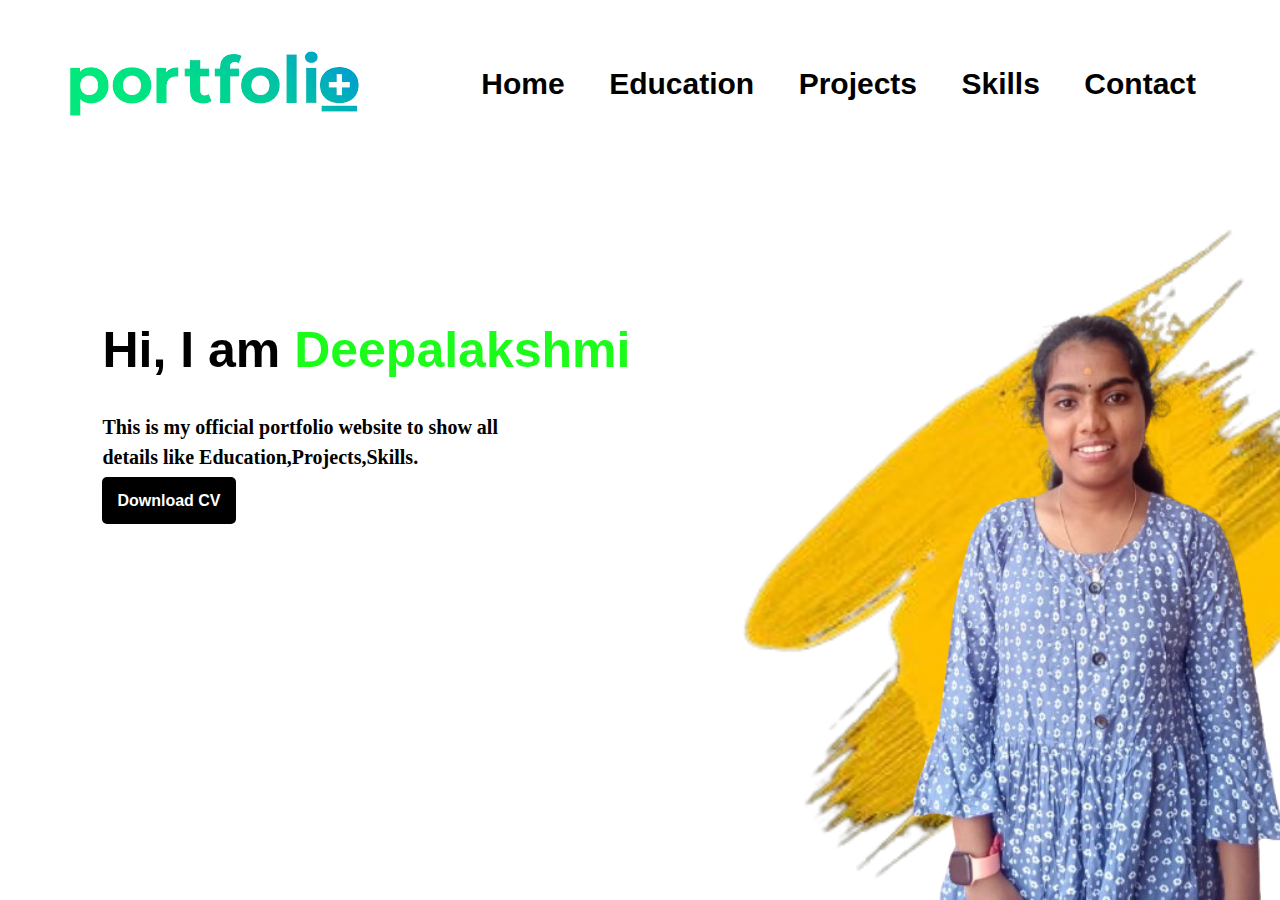
<file: index.html>
<!DOCTYPE html>
<html lang="en">
<head>
    <meta charset="UTF-8">
    <meta name="viewport" content="width=device-width, initial-scale=1.0">
    <title>Personal Portfolio</title>
    <link rel="stylesheet" href="style.css">
</head>
<body>
    <div class="hero">
        <nav>
            <img src="images.png" alt="portfolio" class="logo">
            <ul>
                <li><a href="#">Home</a></li>
                <li><a href="edu.html">Education</a></li>
                <li><a href="pro.html">Projects</a></li>
                <li><a href="skills.html">Skills</a></li>
                <li><a href="contact.html">Contact</a></li>

            </ul>
        </nav>
        <div class="main">
            <h1>Hi, I am <span>Deepalakshmi</span></h1>
            <p>This is my official portfolio  website to show all
                <br> details like Education,Projects,Skills.</p>
            <a href="Deepalakshmi T.pdf">Download CV</a>
        </div>
        <div class="images">
            <img src="shapes.png" alt="shape" class="shape">
            <img src="deepa.png" alt="photo" class="girl">

        </div>
    </div>
    
</body>
</html>
</file>
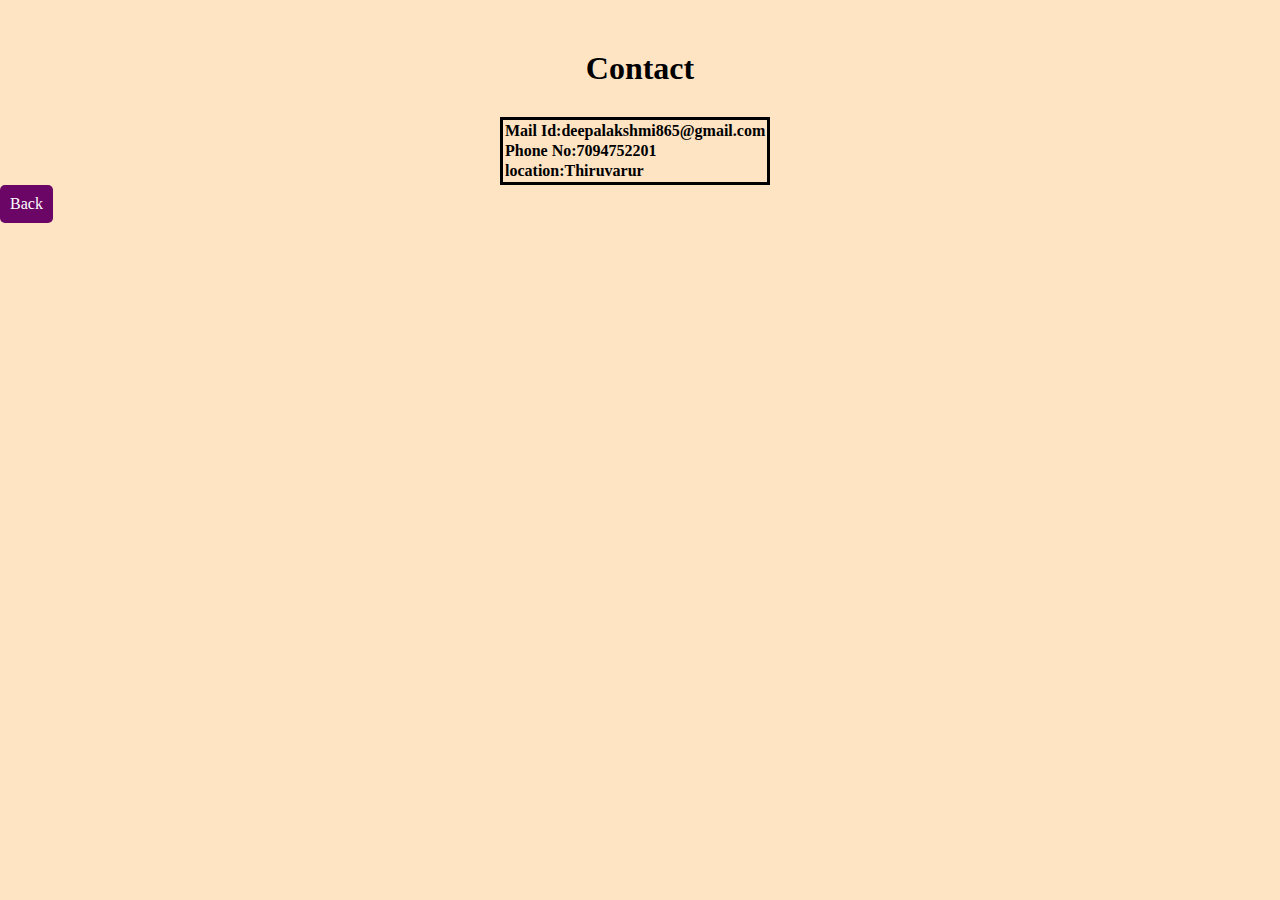
<file: contact.html>
<!DOCTYPE html>
<html lang="en">
<head>
    <meta charset="UTF-8">
    <meta name="viewport" content="width=device-width, initial-scale=1.0">
    <title>Contact</title>
    <style>
         *{
            margin: 0;
            padding: 0;
            background-color: bisque;
        }
        h1{
    margin-top: 50px;
}
table{
    border: solid;
    align-items: center;
    margin-left: 500px;
    margin-right: 500px;
    margin-top: 30px;
    font-family: Cambria, Cochin, Georgia, Times, 'Times New Roman', serif;
    font-weight: bold;
    
}

        a{
    border-radius: 5px;
    padding: 10px;
    text-decoration: none;
    background-color: rgb(107, 5, 102);
    color: white;
    position:absolute;
}
a:hover
{
    background-color: black;
}
    </style>
</head>
<body>
    <center>
        <h1>Contact</h1>
    </center>
    <form>
        <table>
            <tr>
               <label> <td>Mail Id:deepalakshmi865@gmail.com</td></label>
            </tr>
            <tr>
               <label><td>Phone No:7094752201</td></label> 
            </tr>
            <tr>
              <label><td>location:Thiruvarur</td></label>  
            </tr>

        </table>
    </form>
    <a href="index.html">Back</a>
</body>
</html>
</file>
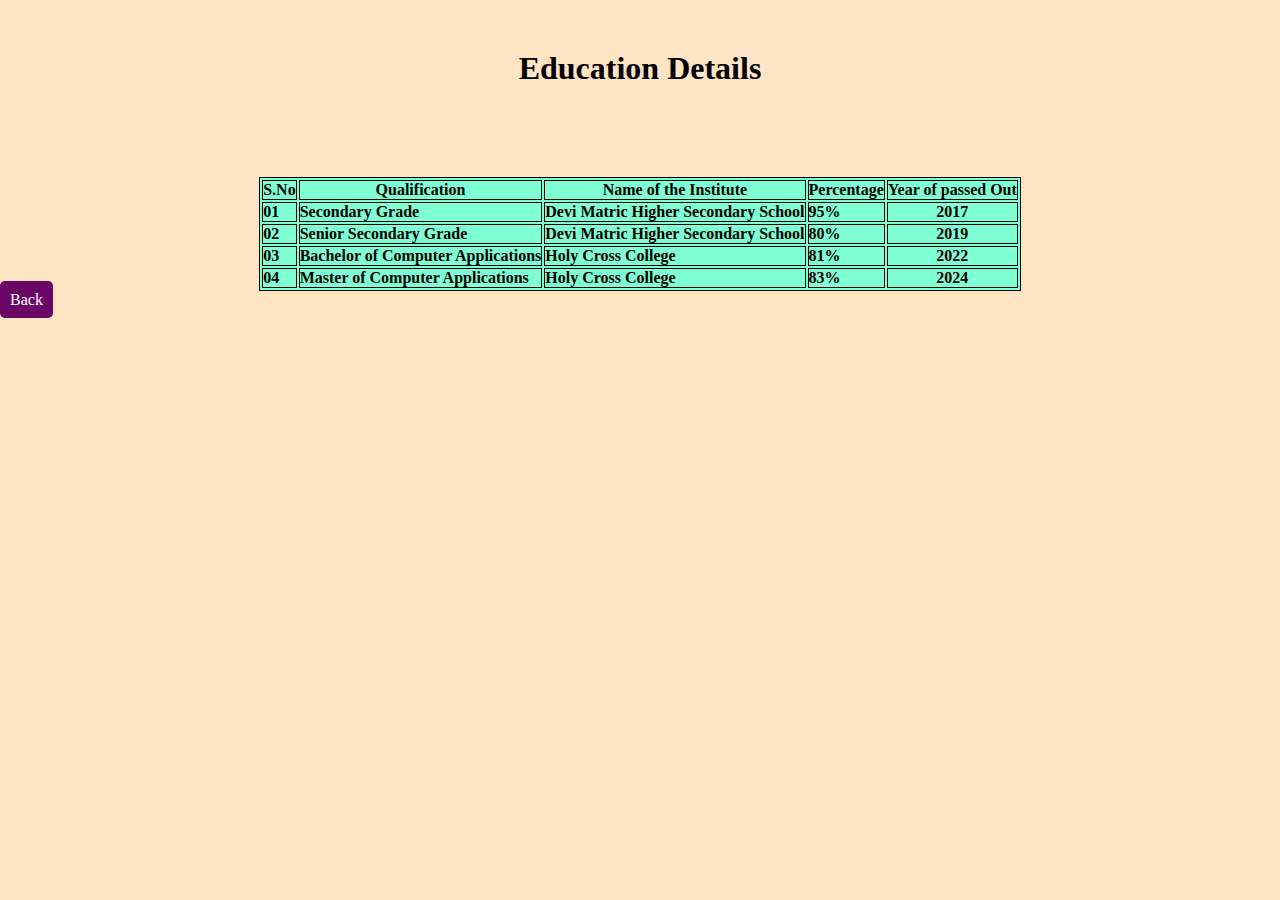
<file: edu.html>
<!DOCTYPE html>
<html lang="en">
<head>
    <meta charset="UTF-8">
    <meta name="viewport" content="width=<device-width>, initial-scale=1.0">
    <title>Education</title>
    <style>
        *{
            margin: 0;
            padding: 0;
            background-color: bisque;
        }
       table, th, td {
        margin-top: 90px;
  border:1px solid black;
  background-color: aquamarine;
  font-weight: bold;
}
h1{
    margin-top: 50px;
}
a{
    border-radius: 5px;
    padding: 10px;
    text-decoration: none;
    background-color: rgb(107, 5, 102);
    color: white;
}
a:hover
{
    background-color: black;
}
    </style>
    
    
</head>
<body>
    <center><h1> Education Details</h1></center>
    <center>
        <table>
            <tr>
            <th>S.No  </th>
            <th>Qualification</th>
            <th>Name of the Institute</th>
            <th>Percentage</th>
            <th>Year of passed Out</th>
            </tr>
            <tr>
                <td>01 </td>
                <td>Secondary Grade</td>
                <td>Devi Matric Higher Secondary School</td>
                <td>95%</td>
                <th>2017</th>
    
                </tr>
                <tr>
                    <td>02 </td>
                    <td> Senior Secondary Grade</td>
                    <td>Devi Matric Higher Secondary School</td>
                    <td>80%</td>
                    <th>2019</th>
        
                    </tr>
                    <tr>
                        <td>03 </td>
                        <td> Bachelor of Computer Applications</td>
                        <td>Holy Cross College </td>
                        <td>81%</td>
                        <th>2022</th>
            
                        </tr>
                        <tr>
                            <td>04 </td>
                            <td> Master of Computer Applications</td>
                            <td>Holy Cross College </td>
                            <td>83%</td>
                            <th>2024</th>
                
                            </tr>
            
           
        </table>
    </center>
     <a href="index.html">Back</a>
  
    
</body>
</html>
</file>
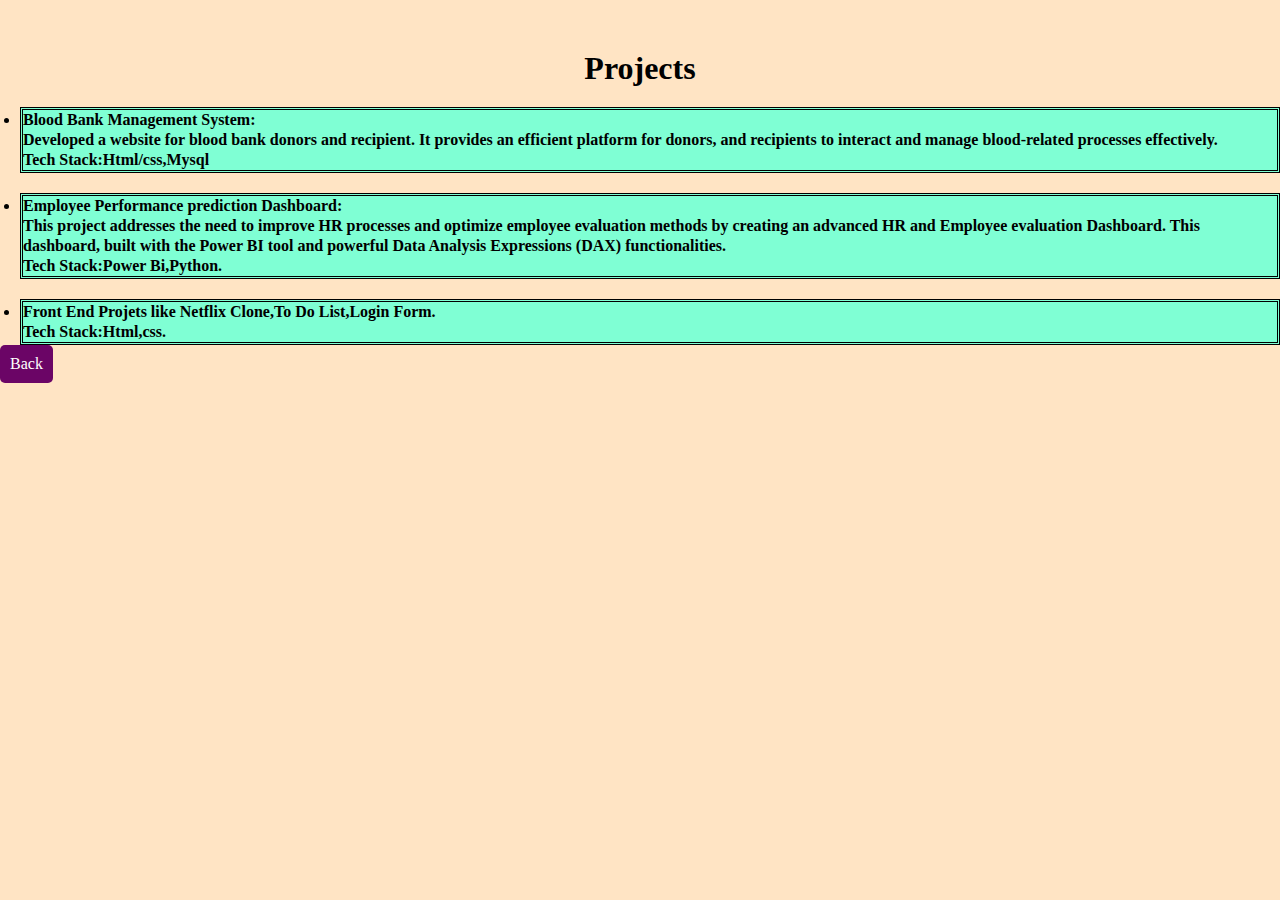
<file: pro.html>
<!DOCTYPE html>
<html lang="en">
<head>
    <meta charset="UTF-8">
    <meta name="viewport" content="width=device-width, initial-scale=1.0">
    <title>project</title>
    <style>
        *
        {
            margin: 0;
            padding: 0;
            background-color: bisque;
        }
        h1{
    margin-top: 50px;
}
ul li{
    background-color:aquamarine;
    border: double;
    font-weight: bold;
    margin-left: 20px;
    margin-top: 20px;
    line-height: 20px;
}
a{
    border-radius: 5px;
    
    text-decoration: none;
    background-color: rgb(107, 5, 102);
    color: white;
    align-items: last baseline;
    padding: 10px;
    position: absolute;
}
a:hover
{
    background-color: black;
    
}
    </style>

</head>
<body>
    <center><h1>Projects</h1></center>
    
    <ul><li>Blood Bank Management System:<br>
        Developed a website for blood bank donors and recipient. It
        provides an efficient platform for donors, and recipients to
        interact and manage blood-related processes effectively.<br>
        Tech Stack:Html/css,Mysql</li>
        <li>
            Employee Performance prediction Dashboard:<br>
This project addresses the need to improve HR processes and
optimize employee evaluation methods by creating an advanced HR
and Employee evaluation Dashboard. This dashboard, built with the
Power BI tool and powerful Data Analysis Expressions (DAX)
functionalities.<br>
Tech Stack:Power Bi,Python.
        </li>
        <li>
            Front End Projets like Netflix Clone,To Do List,Login Form.<br>
            Tech Stack:Html,css.
        </li>
    </ul>
    <a href="index.html">Back</a>
</body>
</html>
</file>
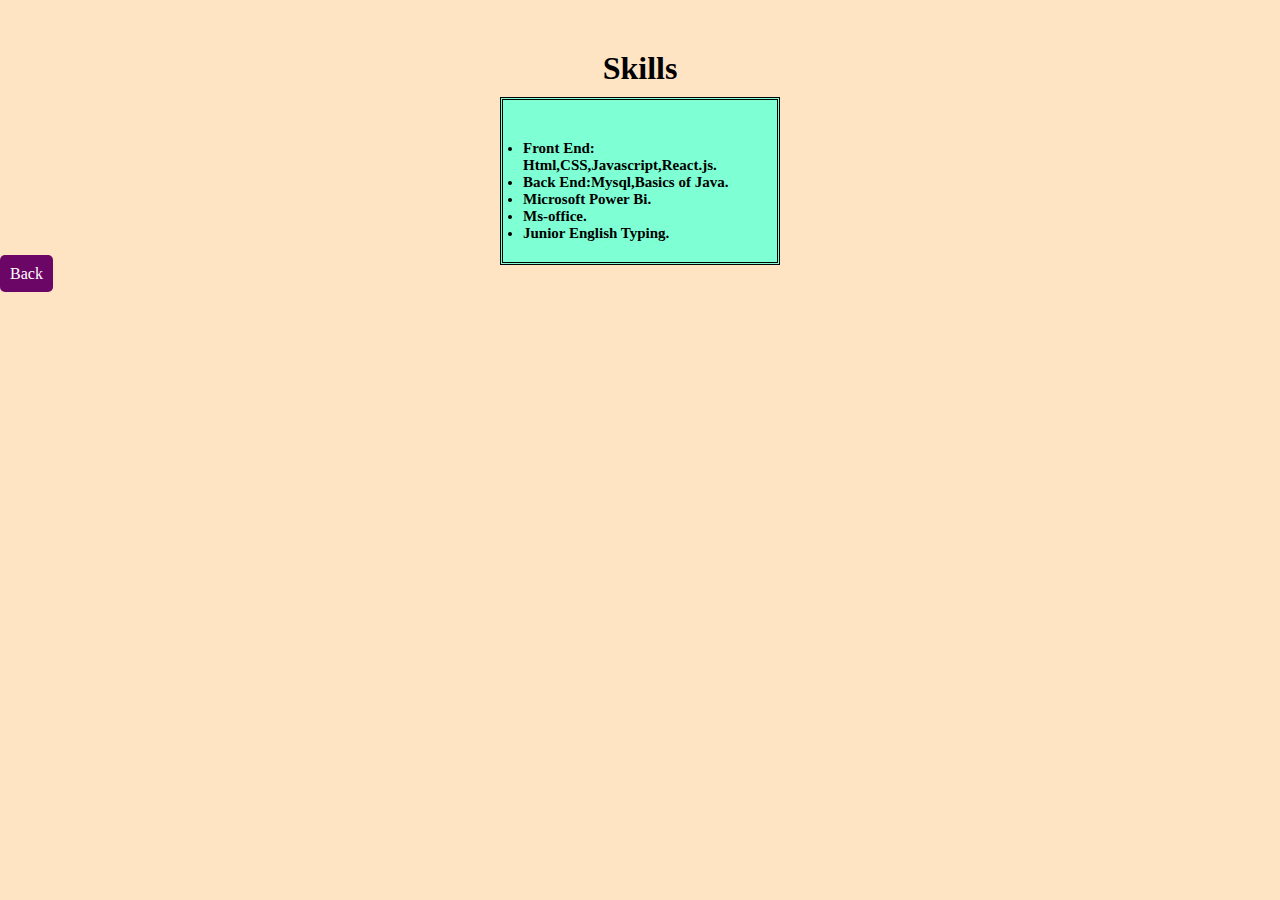
<file: skills.html>
<!DOCTYPE html>
<html lang="en">
<head>
    <meta charset="UTF-8">
    <meta name="viewport" content="width=device-width, initial-scale=1.0">
    <title>Skills</title>
    <style>
        *{
            margin: 0;
            padding: 0;
            background-color: bisque;
        }
        h1{
    margin-top: 50px;
}
.form
{
    background-color: aquamarine;
    border-style:  double;
    margin-left: 500px;
    margin-right: 500px;
    text-align: center;
    margin-top: 10px;
    padding: 20px;
}
.form ul{
    background-color: aquamarine;
    text-align: left;
    font-weight: bold;
    font-size: 15px;
    margin-top: 20px;
    
}
ul li{
    background-color: aquamarine;
}
a{
    border-radius: 5px;
    padding: 10px;
    text-decoration: none;
    background-color: rgb(107, 5, 102);
    color: white;
}
a:hover
{
    background-color: black;
}

  
        </style>
</head>
<body>
    <center>
        <h1>Skills</h1>
        <form action="#" class="form">
            
            <ul>
                <li>Front End: Html,CSS,Javascript,React.js.</li>
                <li>Back End:Mysql,Basics of Java.</li>
                <li> Microsoft Power Bi.</li>
                <li>Ms-office.</li>
                <li>Junior English Typing.</li>
            </ul>
        </form>

        
    </center>
    <a href="index.html">Back</a>
    
</body>
</html>
</file>
<file: style.css>
body{
    margin:0;
    paddig:0;
    font-family: sans-serif;

}
.hero
{
    background: white;
    position: relative;
    width:100%;
    height: 100vh;

}
nav{
    display: flex;
    justify-content: space-between;
    margin: auto;
    width: 90%;
    align-items: center;
}
nav ul li
{
    list-style-type: none;
    display: inline-block;
    margin-right: 5px;
    margin:10px 20px;

}
nav ul li a
{
text-decoration: none;
color: black;
font-size: 30px;
font-weight: bold;
}
nav ul li a:hover{
    color:rgb(56, 241, 56);
}
.main
{
    margin-top: 12%;
    margin-left:8% ;
}
.main h1{
    font-size: 50px;

}
span{
    color: rgb(27, 252, 27);
}
.main p{
    font-size: 20px;
    font-family: Cambria, Cochin, Georgia, Times, 'Times New Roman', serif;
    font-weight: bold;
    color: black;
    line-height: 30px;
}
.main a{
    background-color: black;
    color: white;
    padding: 15px;
    border-radius: 5px;
    text-decoration: none;
    font-weight: bold;
}
.images
{
    width:  45%;
    height: 80%;
    position: absolute;
    bottom: 0;
    right:100px;
}
.images img{
    position: absolute;
    height: 100%;
    left:80%;
    bottom:0;
    transform: translate(-50%);
}
.images:hover .shape
{
bottom:40px;

}

.images:hover .girl
{
    right:30%;
}
</file>
